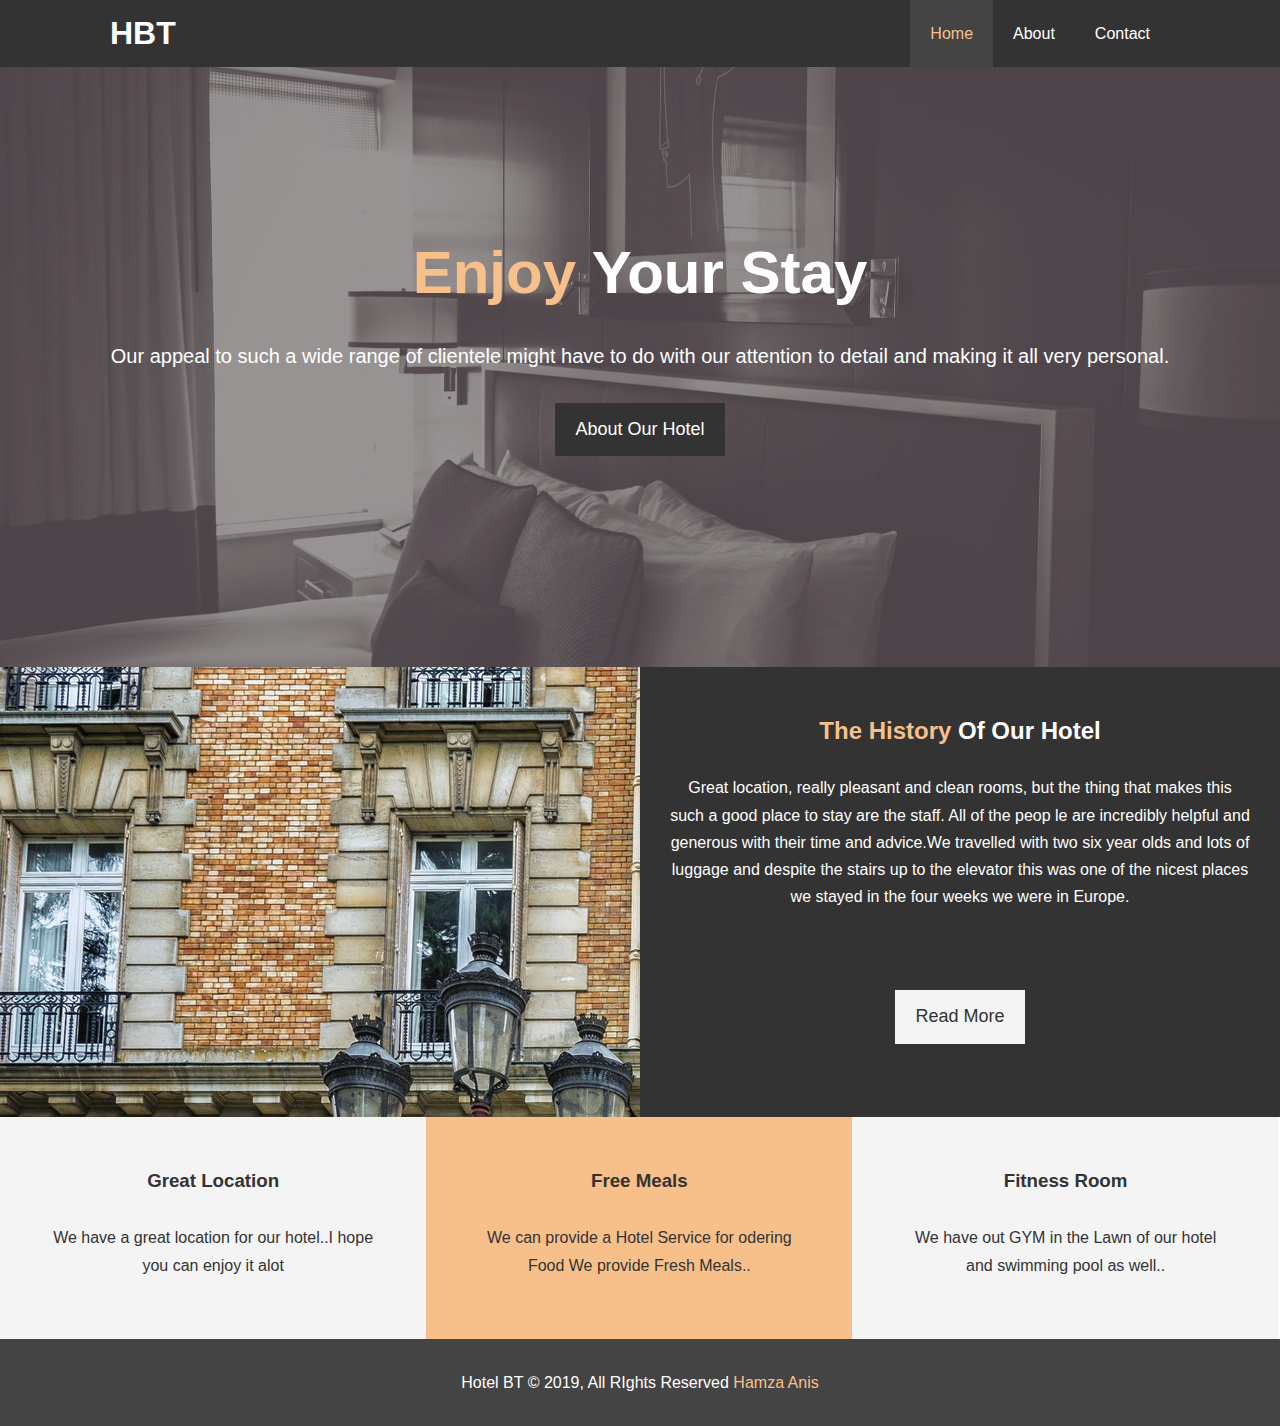
<file: index.html>
<!DOCTYPE html>
<html lang="en">
  <head>
    <meta charset="UTF-8" />
    <meta name="viewport" content="width=device-width, initial-scale=1.0" />
    <meta http-equiv="X-UA-Compatible" content="ie=edge" />
    <meta
      name="description"
      content="Welcome to the most extraordinary hotel in Boston Massachusetts"
    />
    <meta name="keywords" content="hotel,boston hotel,new england hotel" />
    <link
      rel="stylesheet"
      href="https://use.fontawesome.com/releases/v5.6.1/css/all.css"
      integrity="sha384-gfdkjb5BdAXd+lj+gudLWI+BXq4IuLW5IT+brZEZsLFm++aCMlF1V92rMkPaX4PP"
      crossorigin="anonymous"
    />
    <link rel="stylesheet" href="css/style.css" />
    <title>Hotel BT | Welcome</title>
  </head>
  <body>
    <header>
      <nav id="navbar">
        <div class="container">
          <h1 class="logo"><a href="index.html">HBT</a></h1>
          <ul>
            <li><a class="current" href="index.html">Home</a></li>
            <li><a href="about.html">About</a></li>
            <li><a href="contact.html">Contact</a></li>
          </ul>
        </div>
      </nav>

      <div id="showcase">
        <div class="container">
          <div class="showcase-content">
            <h1><span class="text-primary">Enjoy</span> Your Stay</h1>
            <p class="lead">
              Our appeal to such a wide range of clientele might have to do with
              our attention to detail and making it all very personal.
            </p>
            <a class="btn" href="about.html">About Our Hotel</a>
          </div>
        </div>
      </div>
    </header>

    <section id="home-info" class="bg-dark">
      <div class="info-img"></div>
      <div class="info-content">
        <h2><span class="text-primary">The History</span> Of Our Hotel</h2>
        <p>
          Great location, really pleasant and clean rooms, but the thing that
             makes this such a good place to stay are the staff. All of the peop
             le are incredibly helpful and generous with their time and advice.We travelled with two six year olds and lots of luggage and despite the stairs up to the elevator this was one of the nicest places we stayed in the four weeks we were in Europe.
          </p>
        </p>
        <a href="about.html" class="btn btn-light">Read More</a>
      </div>
    </section>

    <section id="features">
      <div class="box bg-light">
        <i class="fas fa-hotel fa-3x"></i>
        <h3>Great Location</h3>
        <p>
          We have a great location for our hotel..I hope you can enjoy it alot
        </p>
      </div>
      <div class="box bg-primary">
        <i class="fas fa-utensils fa-3x"></i>
        <h3>Free Meals</h3>
        <p>
          We can provide a Hotel Service for odering Food We provide Fresh
          Meals..
        </p>
      </div>
      <div class="box bg-light">
        <i class="fas fa-dumbbell fa-3x"></i>
        <h3>Fitness Room</h3>
        <p>
          We have out GYM in the Lawn of our hotel and swimming pool as well..
        </p>
      </div>
    </section>

    <div class="clr"></div>

    <footer id="main-footer">
      <p>
        Hotel BT &copy; 2019, All RIghts Reserved
        <a
          class="footer-link"
          href="https://www.facebook.com/profile.php?id=100004172314054"
          target="_blank"
          >Hamza Anis</a
        >
      </p>
    </footer>
  </body>
</html>
</file>
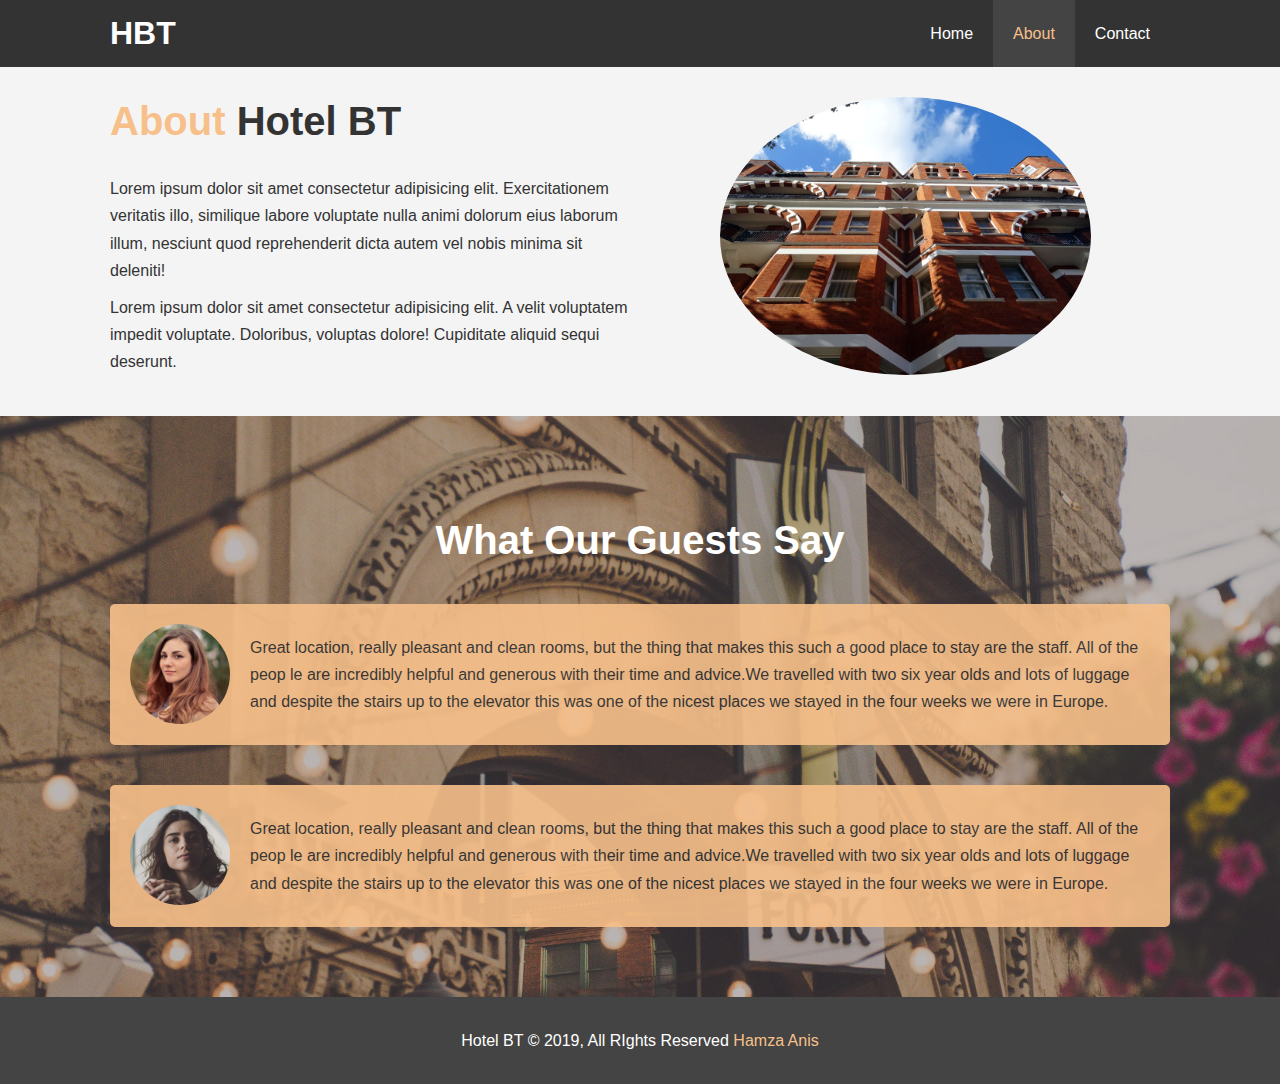
<file: about.html>
<!DOCTYPE html>
<html lang="en">
  <head>
    <meta charset="UTF-8" />
    <meta name="viewport" content="width=device-width, initial-scale=1.0" />
    <meta http-equiv="X-UA-Compatible" content="ie=edge" />
    <meta
      name="description"
      content="Welcome to the most extraordinary hotel in Boston Massachusetts"
    />
    <meta name="keywords" content="hotel,boston hotel,new england hotel" />
    <link rel="stylesheet" href="css/style.css" />
    <title>Hotel BT | About</title>
  </head>
  <body>
    <header>
      <nav id="navbar">
        <div class="container">
          <h1 class="logo"><a href="index.html">HBT</a></h1>
          <ul>
            <li><a href="index.html">Home</a></li>
            <li><a class="current" href="about.html">About</a></li>
            <li><a href="contact.html">Contact</a></li>
          </ul>
        </div>
      </nav>
    </header>

    <section id="about-info" class="bg-light py-3">
      <div class="container">
        <div class="info-left">
          <h1 class="l-heading">
            <span class="text-primary">About</span> Hotel BT
          </h1>
          <p>
            Lorem ipsum dolor sit amet consectetur adipisicing elit.
            Exercitationem veritatis illo, similique labore voluptate nulla
            animi dolorum eius laborum illum, nesciunt quod reprehenderit dicta
            autem vel nobis minima sit deleniti!
          </p>
          <p>
            Lorem ipsum dolor sit amet consectetur adipisicing elit. A velit
            voluptatem impedit voluptate. Doloribus, voluptas dolore! Cupiditate
            aliquid sequi deserunt.
          </p>
        </div>
        <div class="info-right">
          <img src="./img/photo-2.jpg" alt="hotel" />
        </div>
      </div>
    </section>

    <div class="clr"></div>

    <section id="testimonials" class="py-3">
      <div class="container">
        <h2 class="l-heading">What Our Guests Say</h2>
        <div class="testimonial bg-primary">
          <img src="./img/person-1.jpg" />
          <p>
            Great location, really pleasant and clean rooms, but the thing that
             makes this such a good place to stay are the staff. All of the peop
             le are incredibly helpful and generous with their time and advice.We travelled with two six year olds and lots of luggage and despite the stairs up to the elevator this was one of the nicest places we stayed in the four weeks we were in Europe.
          </p>
        </div>

        <div class="testimonial bg-primary">
          <img src="./img/person-2.jpg"/>
          <p>
            Great location, really pleasant and clean rooms, but the thing that
             makes this such a good place to stay are the staff. All of the peop
             le are incredibly helpful and generous with their time and advice.We travelled with two six year olds and lots of luggage and despite the stairs up to the elevator this was one of the nicest places we stayed in the four weeks we were in Europe.
          </p>
          </p>
        </div>
      </div>
    </section>

    <footer id="main-footer">
      <p>
        Hotel BT &copy; 2019, All RIghts Reserved
        <a
          class="footer-link"
          href="https://www.facebook.com/profile.php?id=100004172314054"
          target="_blank"
          >Hamza Anis</a
        >
      </p>
    </footer>
  </body>
</html>
</file>
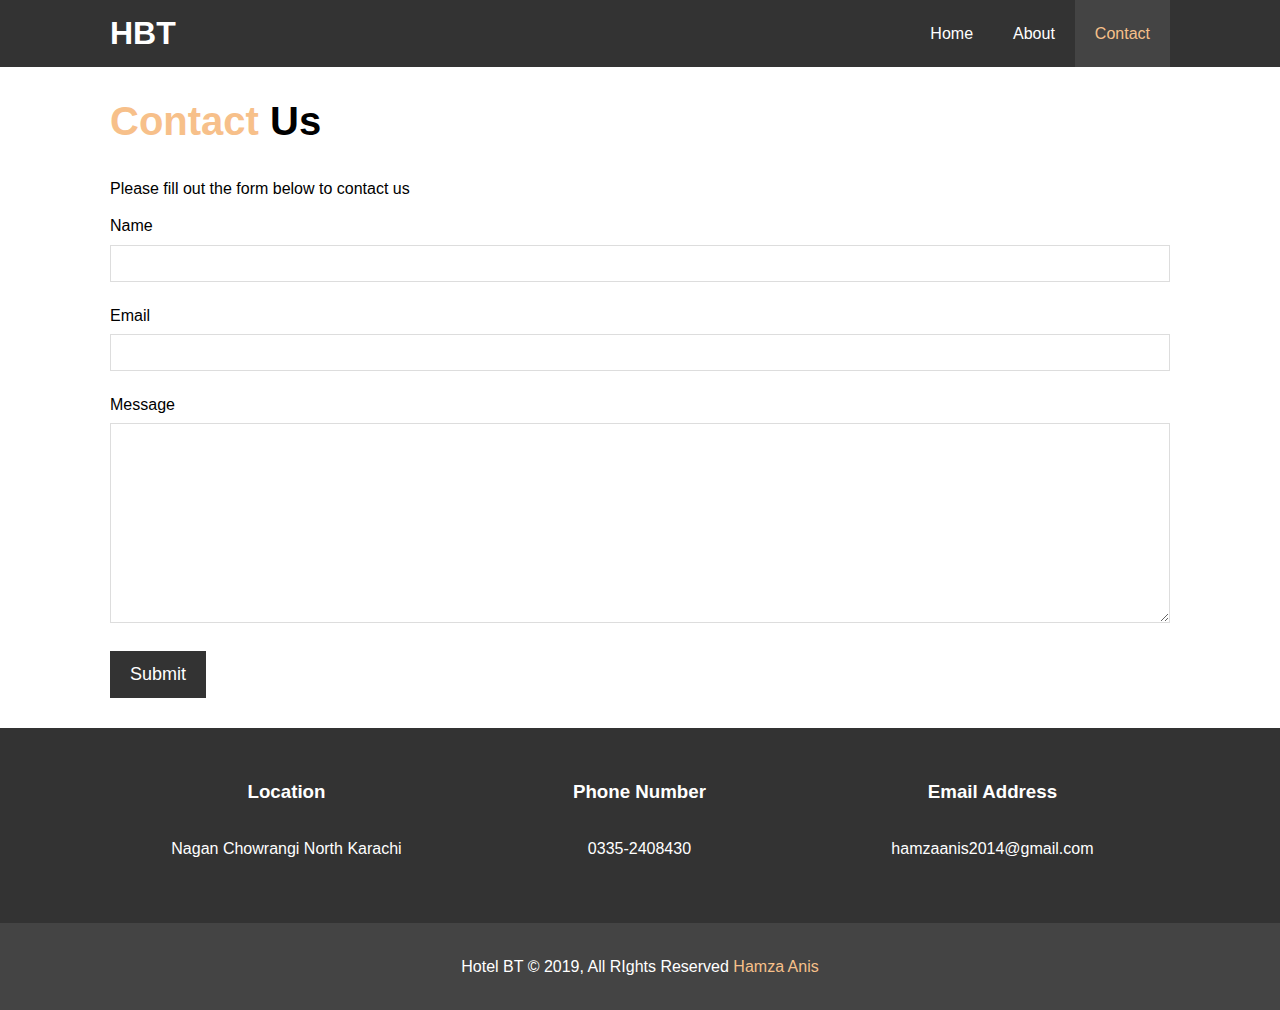
<file: contact.html>
<!DOCTYPE html>
<html lang="en">
  <head>
    <meta charset="UTF-8" />
    <meta name="viewport" content="width=device-width, initial-scale=1.0" />
    <meta http-equiv="X-UA-Compatible" content="ie=edge" />
    <meta
      name="description"
      content="Welcome to the most extraordinary hotel in Boston Massachusetts"
    />
    <meta name="keywords" content="hotel,boston hotel,new england hotel" />
    <link
      rel="stylesheet"
      href="https://use.fontawesome.com/releases/v5.6.1/css/all.css"
      integrity="sha384-gfdkjb5BdAXd+lj+gudLWI+BXq4IuLW5IT+brZEZsLFm++aCMlF1V92rMkPaX4PP"
      crossorigin="anonymous"
    />
    <link rel="stylesheet" href="css/style.css" />
    <title>Hotel BT | Contact</title>
  </head>
  <body>
    <header>
      <nav id="navbar">
        <div class="container">
          <h1 class="logo"><a href="index.html">HBT</a></h1>
          <ul>
            <li><a href="index.html">Home</a></li>
            <li><a href="about.html">About</a></li>
            <li><a class="current" href="contact.html">Contact</a></li>
          </ul>
        </div>
      </nav>
    </header>

    <section id="contact-form" class="py-3">
      <div class="container">
        <h1 class="l-heading"><span class="text-primary">Contact</span> Us</h1>
        <p>Please fill out the form below to contact us</p>
        <form name="contact" netlify>
          <div class="form-group">
            <label for="name">Name</label>
            <input type="text" name="name" id="name" />
          </div>
          <div class="form-group">
            <label for="email">Email</label>
            <input type="email" name="email" id="email" />
          </div>
          <div class="form-group">
            <label for="message">Message</label>
            <textarea name="message" id="message"></textarea>
          </div>
          <button type="submit" class="btn">Submit</button>
        </form>
      </div>
    </section>

    <section id="contact-info" class="bg-dark">
      <div class="container">
        <div class="box">
          <i class="fas fa-hotel fa-3x"></i>
          <h3>Location</h3>
          <p>Nagan Chowrangi North Karachi</p>
        </div>
        <div class="box">
          <i class="fas fa-phone fa-3x"></i>
          <h3>Phone Number</h3>
          <p>0335-2408430</p>
        </div>
        <div class="box">
          <i class="fas fa-envelope fa-3x"></i>
          <h3>Email Address</h3>
          <p>hamzaanis2014@gmail.com</p>
        </div>
      </div>
    </section>

    <footer id="main-footer">
      <p>
        Hotel BT &copy; 2019, All RIghts Reserved
        <a
          class="footer-link"
          href="https://www.facebook.com/profile.php?id=100004172314054"
          target="_blank"
          >Hamza Anis</a
        >
      </p>
    </footer>
  </body>
</html>
</file>
<file: css/style.css>
/* Reset */
* {
  margin: 0;
  padding: 0;
  box-sizing: border-box;
}

/* Main Styling */
html,
body {
  font-family: "Segoe UI", Tahoma, Geneva, Verdana, sans-serif;
  line-height: 1.7em;
}

a {
  color: #333;
  text-decoration: none;
}

h1,
h2,
h3 {
  padding-bottom: 20px;
}

p {
  margin: 10px 0;
}

/* Utility Classes */
.container {
  margin: auto;
  max-width: 1100px;
  overflow: auto;
  padding: 0 20px;
}

.text-primary {
  color: #f7c08a;
}

.lead {
  font-size: 20px;
}

.btn {
  display: inline-block;
  font-size: 18px;
  color: #fff;
  background: #333;
  padding: 13px 20px;
  border: none;
  cursor: pointer;
}

.btn:hover {
  background: #f7c08a;
  color: #333;
}

.btn-light {
  background: #f4f4f4;
  color: #333;
}

.bg-dark {
  background: #333;
  color: #fff;
}

.bg-light {
  background: #f4f4f4;
  color: #333;
}

.bg-primary {
  background: #f7c08a;
  color: #333;
}

.clr {
  clear: both;
}

.l-heading {
  font-size: 40px;
  line-height: 1.2;
}

/* Padding */
.py-1 {
  padding: 10px 0;
}
.py-2 {
  padding: 20px 0;
}
.py-3 {
  padding: 30px 0;
}

/* Navbar */
#navbar {
  background: #333;
  color: #fff;
  overflow: auto;
}

#navbar a {
  color: #fff;
}

#navbar .logo {
  float: left;
  padding-top: 20px;
}

#navbar ul {
  list-style: none;
  float: right;
}

#navbar ul li {
  float: left;
}

#navbar ul li a {
  display: block;
  padding: 20px;
  text-align: center;
}

#navbar ul li a:hover,
#navbar ul li a.current {
  background: #444;
  color: #f7c08a;
}

/* Showcase */
#showcase {
  background: url("../img/showcase.jpg") no-repeat center center/cover;
  height: 600px;
}

#showcase .showcase-content {
  color: #fff;
  text-align: center;
  padding-top: 170px;
}

#showcase .showcase-content h1 {
  font-size: 60px;
  line-height: 1.2em;
}

#showcase .showcase-content p {
  padding-bottom: 20px;
  line-height: 1.7em;
}

/* Home Info */
#home-info {
  height: 450px;
}

#home-info .info-img {
  float: left;
  width: 50%;
  background: url("../img/photo-1.jpg") no-repeat;
  min-height: 100%;
}

#home-info .info-content {
  float: right;
  width: 50%;
  height: 100%;
  text-align: center;
  padding: 50px 30px;
  overflow: hidden;
}

#home-info .info-content p {
  padding-bottom: 30px;
}

/* Features */
.box {
  float: left;
  width: 33.3%;
  padding: 50px;
  text-align: center;
}

.box i {
  margin-bottom: 10px;
}

/* About Info */
#about-info .info-right {
  float: right;
  width: 50%;
  min-height: 100%;
}

#about-info .info-right img {
  display: block;
  margin: auto;
  width: 70%;
  border-radius: 50%;
}

#about-info .info-left {
  float: left;
  width: 50%;
  min-height: 100%;
}

/* Testimonials */
#testimonials {
  height: 100%;
  background: url("../img/test-bg.jpg") no-repeat center center/cover;
  padding-top: 100px;
}

#testimonials h2 {
  color: #fff;
  text-align: center;
  padding-bottom: 40px;
}

#testimonials .testimonial {
  padding: 20px;
  margin-bottom: 40px;
  border-radius: 5px;
  opacity: 0.9;
}

#testimonials .testimonial img {
  width: 100px;
  float: left;
  margin-right: 20px;
  border-radius: 50%;
}

/* Contact Form */
#contact-form .form-group {
  margin-bottom: 20px;
}

#contact-form label {
  display: block;
  margin-bottom: 5px;
}

#contact-form input,
#contact-form textarea {
  width: 100%;
  padding: 10px;
  border: 1px #ddd solid;
}

#contact-form textarea {
  height: 200px;
}

/* Footer */
#main-footer {
  text-align: center;
  background: #444;
  color: #fff;
  padding: 20px;
}

#main-footer .footer-link {
  color: #f7c08a;
}

@media (max-width: 768px) {
  #navbar .logo {
    float: none;
    text-align: center;
  }

  #navbar ul,
  #navbar ul li {
    float: none;
  }

  #navbar ul li a {
    padding: 8px;
    border-bottom: 1px solid #ccc;
  }

  #showcase {
    height: 100%;
  }

  #showcase .showcase-content {
    padding-top: 50px;
    padding-bottom: 20px;
  }

  #home-info {
    height: 600px;
  }

  #home-info .info-img {
    display: none;
  }

  #home-info .info-content {
    width: 100%;
    float: none;
    padding-top: 60px;
  }

  .box {
    width: 100%;
    float: none;
  }

  #about-info .info-right,
  #about-info .info-left {
    float: none;
    width: 100%;
  }

  #testimonials .testimonial {
    width: 100%;
  }

  #contact-info .box {
    border-bottom: 2px #444 solid;
  }
}
</file>
